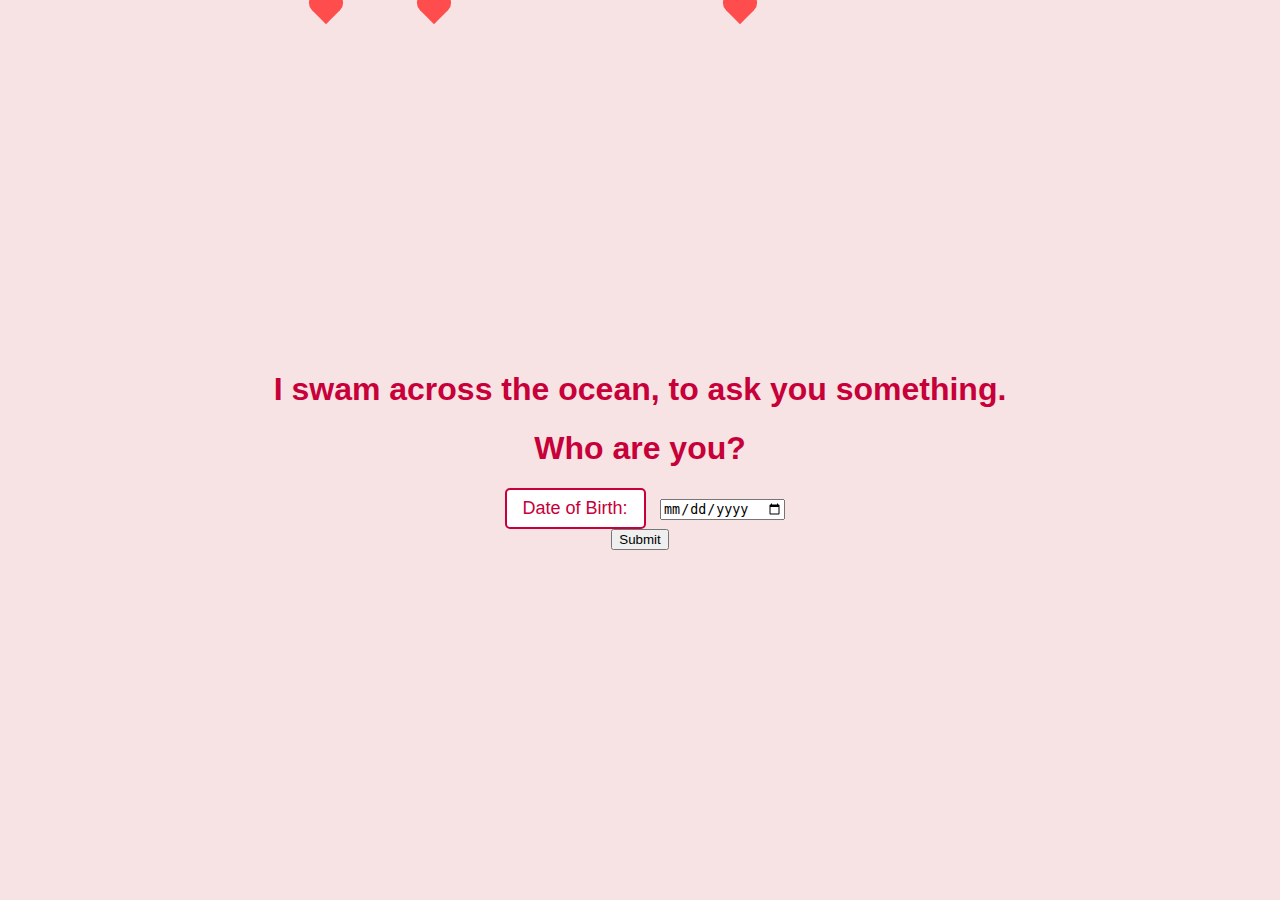
<file: index.html>
<!DOCTYPE html>
<html lang="en">
<head>
    <meta charset="UTF-8">
    <meta name="viewport" content="width=device-width, initial-scale=1.0">
    <link rel="stylesheet" href="styles1.css">
    <title>Valentine's Day Choice</title>
</head>
<body>
    <div class="container">
        <h1>I swam across the ocean, to ask you something.</h1>
        <h1>Who are you?</h1>
    <form id="dob-form">
        <label for="dob">Date of Birth:</label>
        <input type="date" id="dob" name="dob">
        <br>
        <button type="This is me">Submit</button>
    </form>
    <div id="heart-container">
    <div id="error-message"></div>
    
    <script src="page_1_script.js"></script>
    <script>
        document.getElementById("dob-form").addEventListener("submit", function(event) {
            event.preventDefault(); 

            var dobInput = document.getElementById("dob").value;
            var dob = new Date(dobInput);
            var targetDate = new Date("2003-02-21");

            if (dob.getTime() === targetDate.getTime()) {
                window.location.href = "index1.html";
            } else {
                document.getElementById("error-message").innerText = "Error: You are NOT jebby...";
            }
        });
    </script>
</body>
</html>
</file>
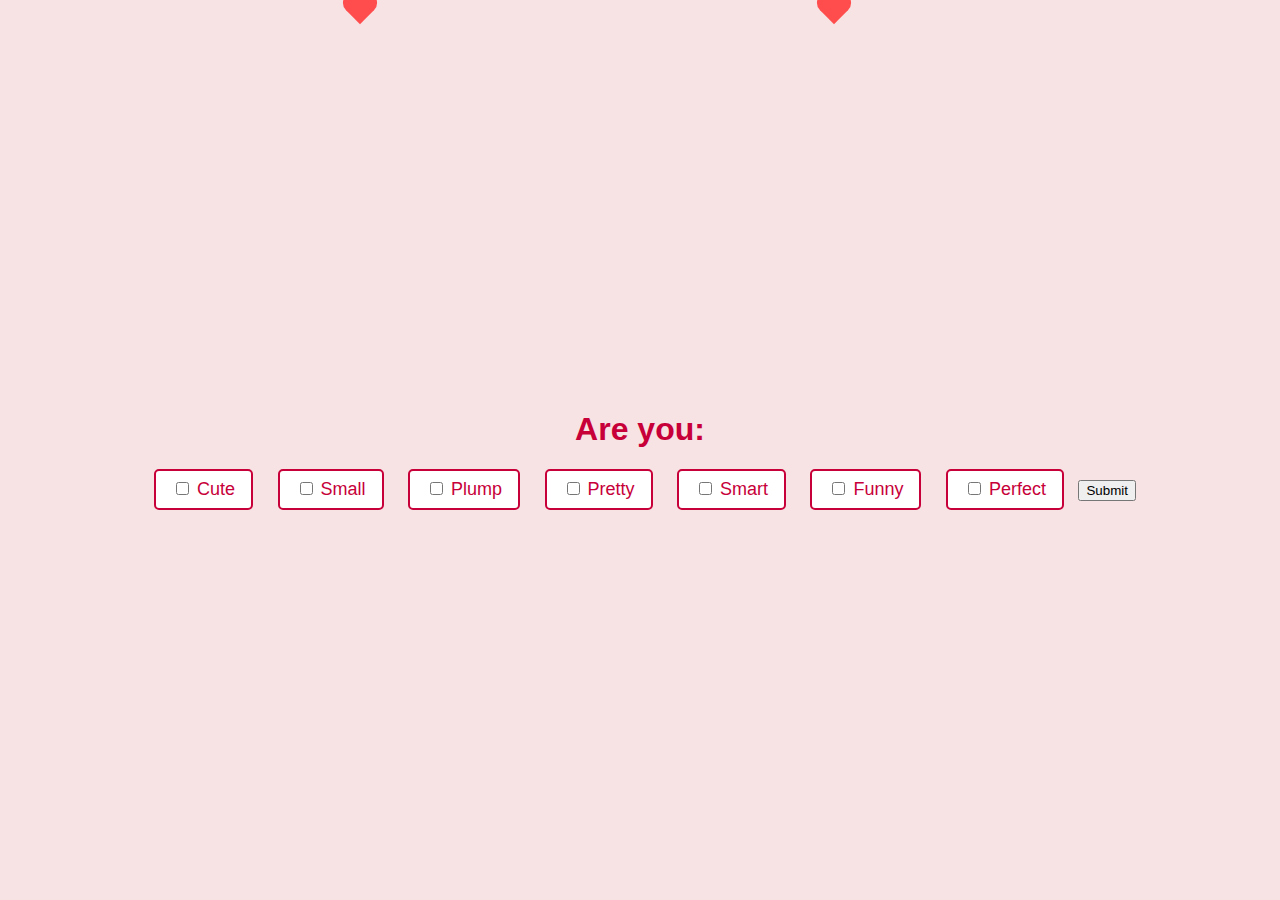
<file: index1.html>
<!DOCTYPE html>
<html lang="en">
<head>
    <meta charset="UTF-8">
    <meta name="viewport" content="width=device-width, initial-scale=1.0">
    <link rel="stylesheet" href="styles1.css">
    <title>Valentine's Day Choice</title>
</head>
<body>
    <div class="container">
        <h1>Are you:</h1>
        <form id="characteristics-form">
            <label class="checkbox-label" for="cute">
                <input type="checkbox" id="cute" name="characteristic" value="cute">
                Cute
            </label>
            
            <label class="checkbox-label" for="small">
                <input type="checkbox" id="small" name="characteristic" value="small">
                Small
            </label>
            
            <label class="checkbox-label" for="plump">
                <input type="checkbox" id="plump" name="characteristic" value="plump">
                Plump
            </label>
            
            <label class="checkbox-label" for="pretty">
                <input type="checkbox" id="pretty" name="characteristic" value="pretty">
                Pretty
            </label>
            
            <label class="checkbox-label" for="smart">
                <input type="checkbox" id="smart" name="characteristic" value="smart">
                Smart
            </label>
            
            <label class="checkbox-label" for="funny">
                <input type="checkbox" id="funny" name="characteristic" value="funny">
                Funny
            </label>
            
            <label class="checkbox-label" for="perfect">
                <input type="checkbox" id="perfect" name="characteristic" value="perfect">
                Perfect
            </label>
            
            <button type="submit">Submit</button>
        </form>
    <div id="error-message"></div>
    <div id="heart-container">
    </div>

    <script>
        document.getElementById("characteristics-form").addEventListener("submit", function(event) {
            event.preventDefault(); 
            
            var checkboxes = document.querySelectorAll('input[type="checkbox"]');
            var allChecked = true;
            
            checkboxes.forEach(function(checkbox) {
                if (!checkbox.checked) {
                    allChecked = false;
                }
            });

            if (allChecked) {
                window.location.href = "index_1a.html"; 
            } else {
                document.getElementById("error-message").innerText = "Error: You are NOT jebby...";
            }
        });
    </script>


    <script src="page_1_script.js"></script>
</body>
</html>
</file>
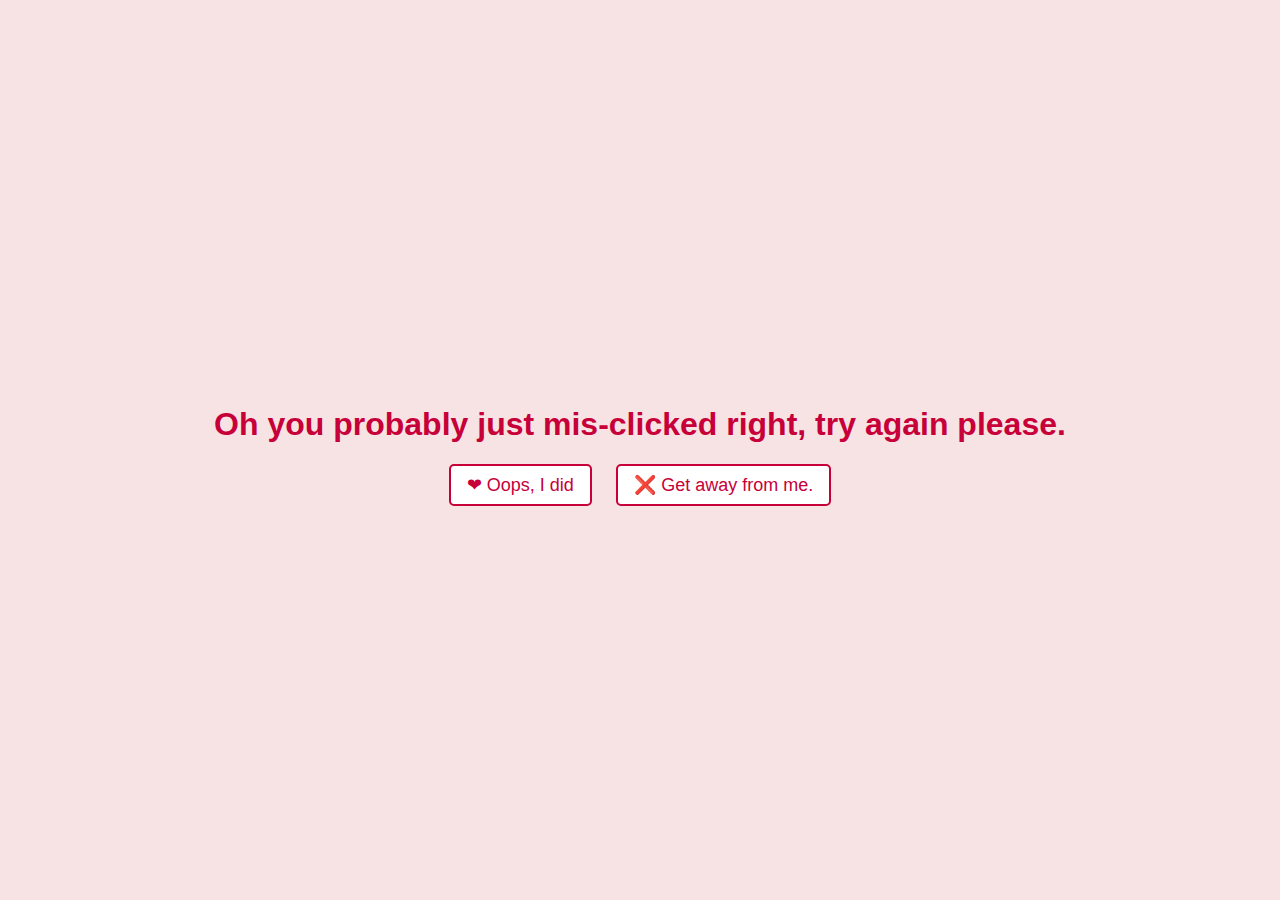
<file: index2.html>
<!DOCTYPE html>
<html lang="en">
<head>
    <meta charset="UTF-8">
    <meta name="viewport" content="width=device-width, initial-scale=1.0">
    <link rel="stylesheet" href="styles.css">
    <title>Valentine's Day Choice</title>
</head>
<body>
    <div class="container">
        <h1>Oh you probably just mis-clicked right, try again please.</h1>
        <div class="heart-box">
            <label for="yes">❤ Oops, I did</label>
            <input type="radio" id="yes" name="valentine" value="yes" onclick="redirectToPage1()">
            <label for="no">❌ Get away from me.</label>
            <input type="radio" id="no" name="valentine" value="no" onclick="displayErrorMessage()">
        </div>
        <div id="errorMessage" style="color: #ff4d6d; margin-top: 10px;"></div>
    </div>

    <script>
        function redirectToPage1() {
            window.location.href = 'index.html';
        }

        function displayErrorMessage() {
            window.location.href = 'index3.html';

        }
    </script>
</body>
</html>
</file>
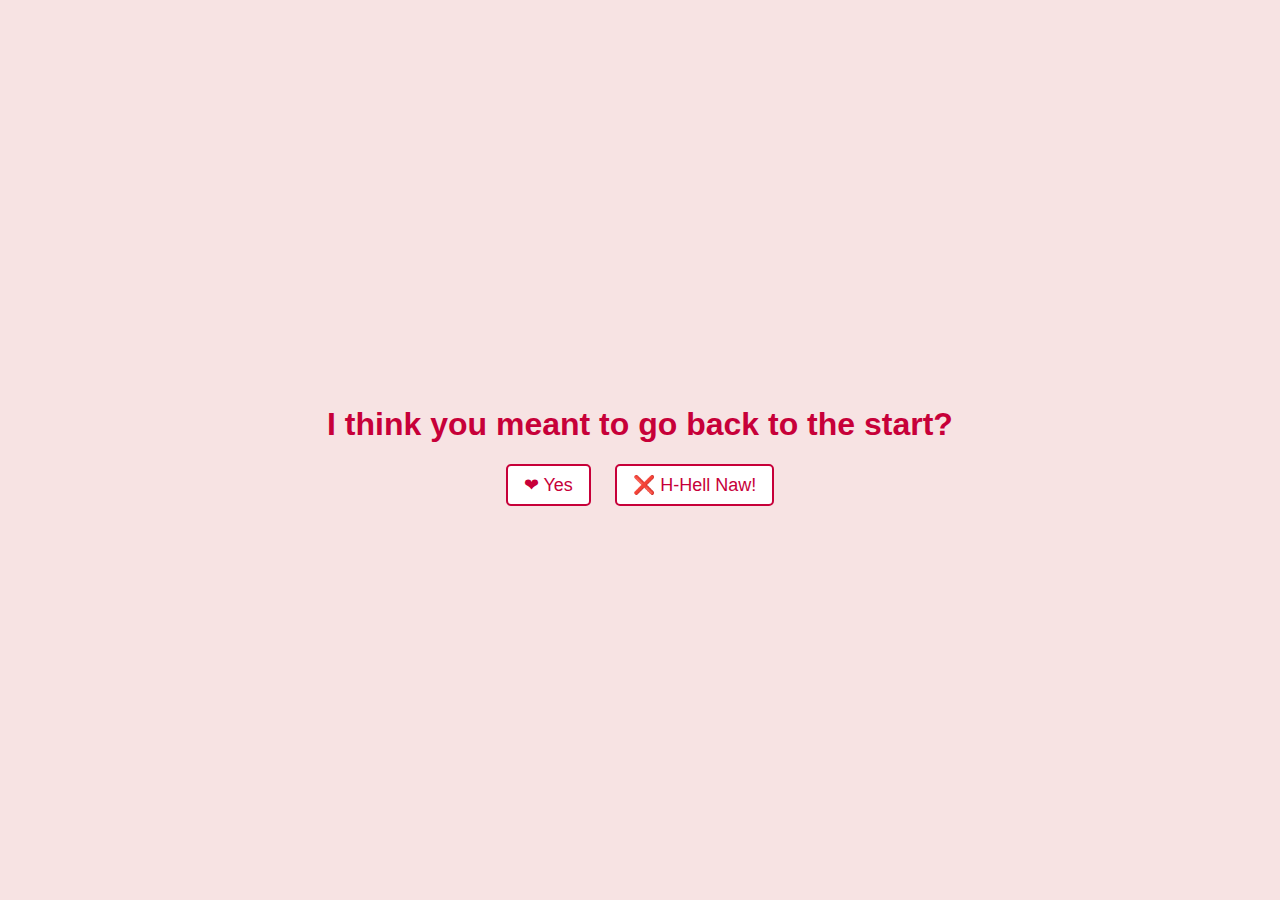
<file: index3.html>
<!DOCTYPE html>
<html lang="en">
<head>
    <meta charset="UTF-8">
    <meta name="viewport" content="width=device-width, initial-scale=1.0">
    <link rel="stylesheet" href="styles.css">
    <title>Valentine's Day Choice</title>
</head>
<body>
    <div class="container">
        <h1>I think you meant to go back to the start? </h1>
        <div class="heart-box">
            <label for="yes">❤ Yes</label>
            <input type="radio" id="yes" name="valentine" value="yes" onclick="redirectToPage1()">
            <label for="no">❌ H-Hell Naw!</label>
            <input type="radio" id="no" name="valentine" value="no" onclick="displayErrorMessage()">
        </div>
        <div id="errorMessage" style="color: #ff4d6d; margin-top: 10px;"></div>
    </div>

    <script>
        function redirectToPage1() {
            window.location.href = 'index.html';
        }

        function displayErrorMessage() {
            window.location.href = 'index4.html';

        }
    </script>
</body>
</html>
</file>
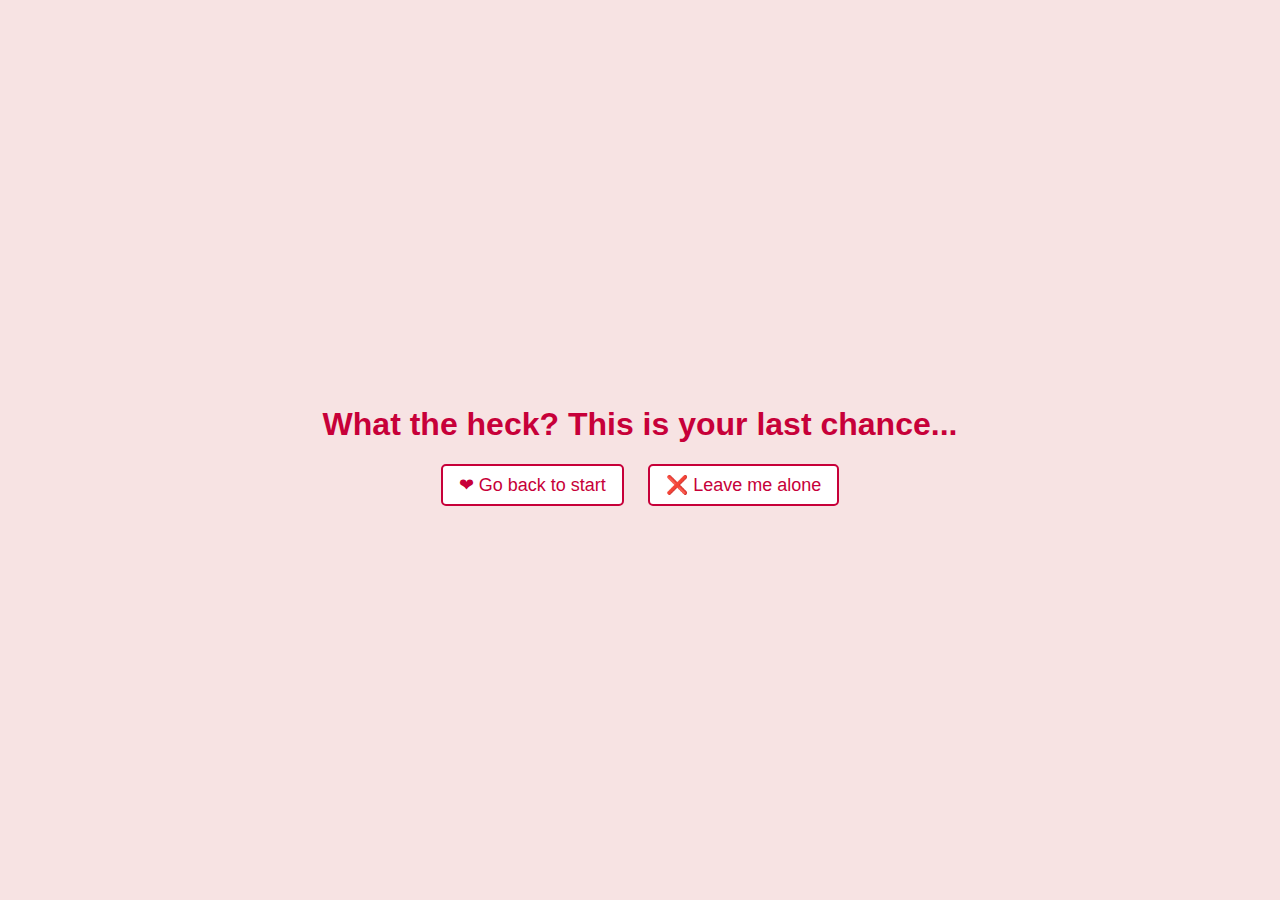
<file: index4.html>
<!DOCTYPE html>
<html lang="en">
<head>
    <meta charset="UTF-8">
    <meta name="viewport" content="width=device-width, initial-scale=1.0">
    <link rel="stylesheet" href="styles.css">
    <title>Valentine's Day Choice</title>
</head>
<body>
    <div class="container">
        <h1>What the heck? This is your last chance...</h1>
        <div class="heart-box">
            <label for="yes">❤ Go back to start</label>
            <input type="radio" id="yes" name="valentine" value="yes" onclick="redirectToPage1()">
            <label for="no">❌ Leave me alone</label>
            <input type="radio" id="no" name="valentine" value="no" onclick="displayErrorMessage()">
        </div>
        <div id="errorMessage" style="color: #ff4d6d; margin-top: 10px;"></div>
    </div>

    <script>
        function redirectToPage1() {
            window.location.href = 'index.html';
        }

        function displayErrorMessage() {
            window.location.href = 'index5.html';

        }
    </script>
</body>
</html>
</file>
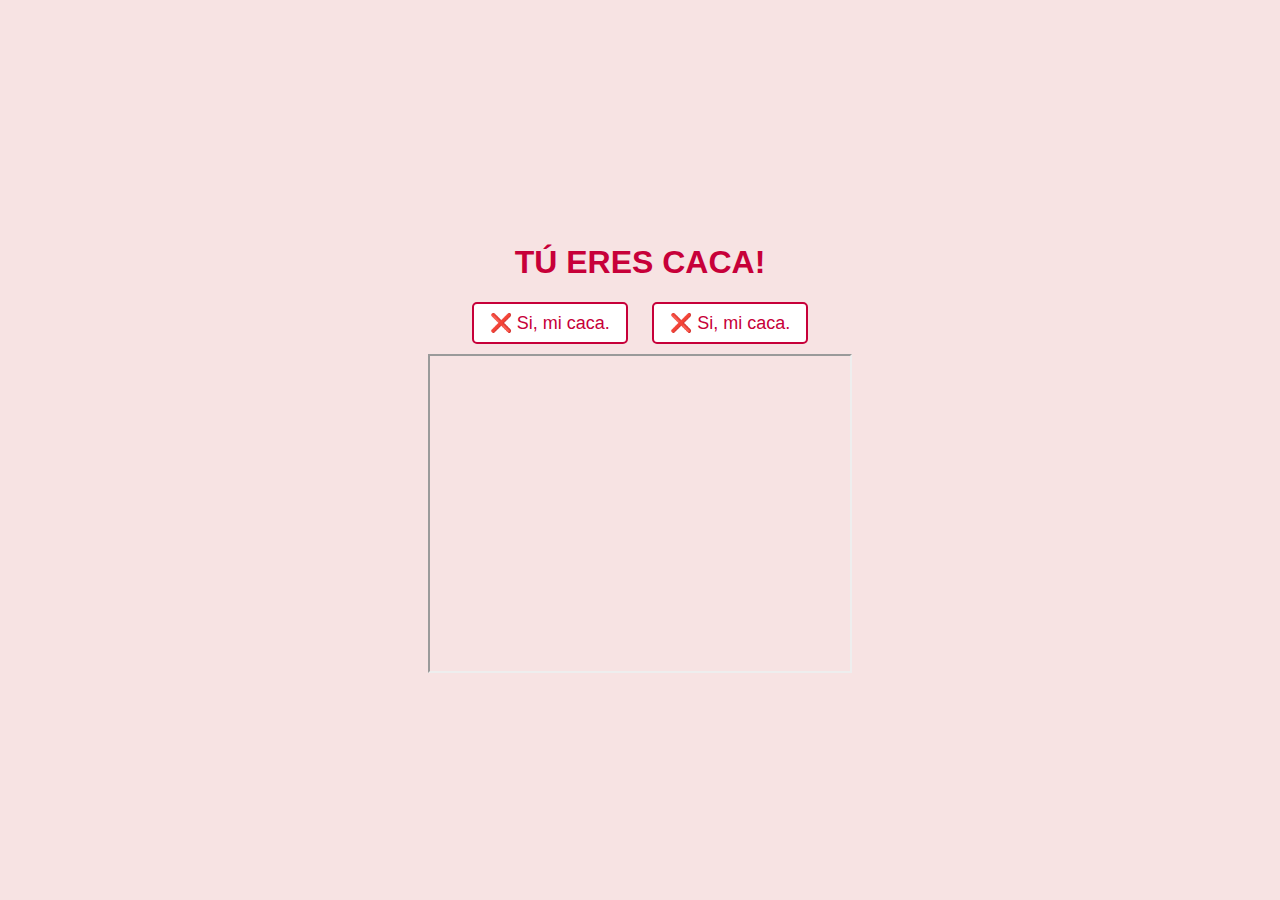
<file: index5.html>
<!DOCTYPE html>
<html lang="en">
<head>
    <meta charset="UTF-8">
    <meta name="viewport" content="width=device-width, initial-scale=1.0">
    <link rel="stylesheet" href="styles.css">
    <title>Valentine's Day Choice</title>
</head>
<body>
    <div class="container">
        <h1>TÚ ERES  CACA!</h1>
        <div class="heart-box">
            <label for="yes">❌ Si, mi caca.</label>
            <input type="radio" id="yes" name="valentine" value="yes" onclick="redirectToPage1()">
            <label for="no">❌ Si, mi caca.</label>
            <input type="radio" id="no" name="valentine" value="no" onclick="displayErrorMessage()">
        </div>
        <div id="errorMessage" style="color: #ff4d6d; margin-top: 10px;"></div>
        <iframe width="420" height="315 "
        src="https://www.youtube.com/embed/dso0aLeDKZE?autoplay=1&mute=1"> 
        </iframe>
    </div>

    <script>
        function redirectToPage1() {
            window.location.href = 'index.html';
        }

        function displayErrorMessage() {
            window.location.href = 'index.html';

        }
    </script>
</body>
</html>
</file>
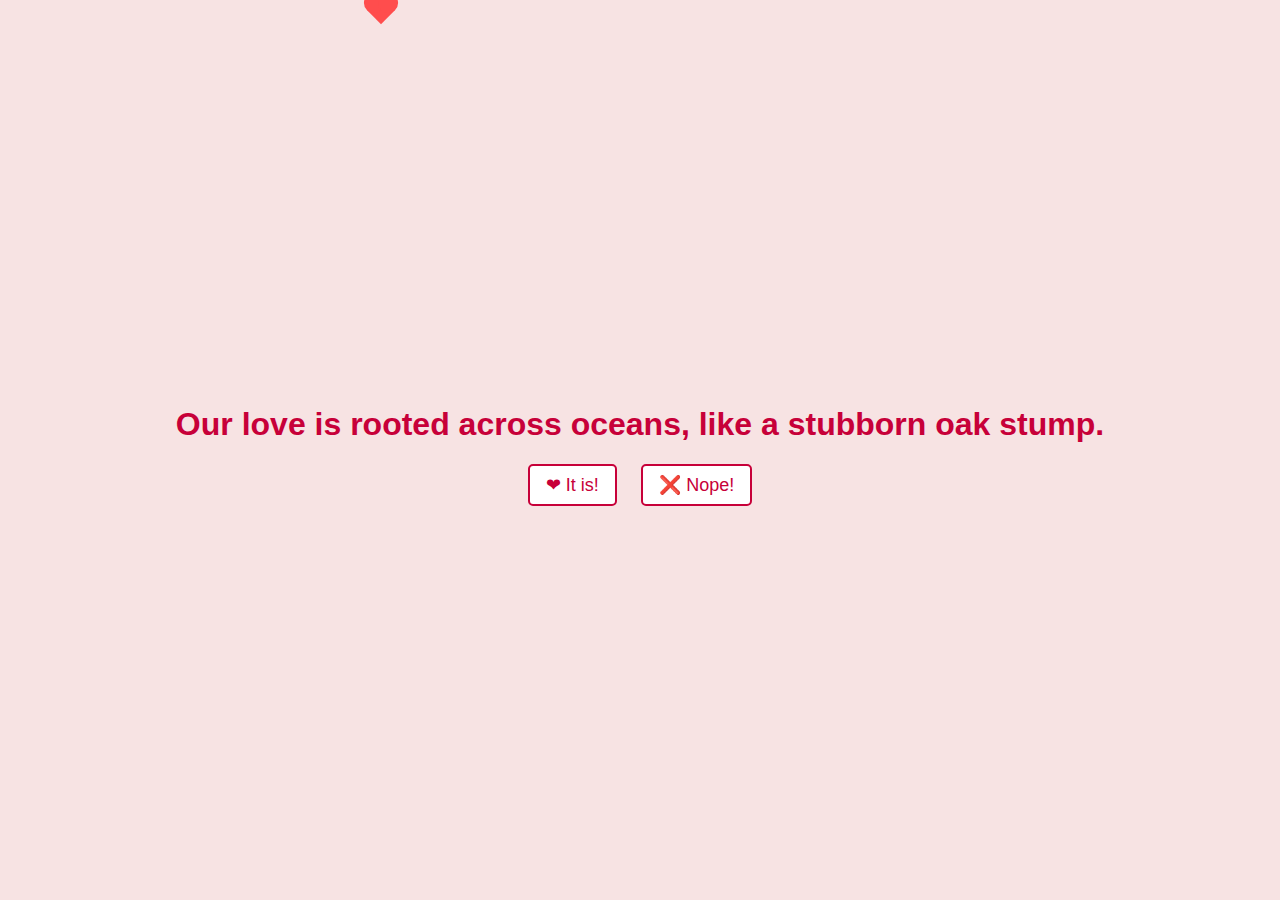
<file: index_1a.html>
<!DOCTYPE html>
<html lang="en">
<head>
    <meta charset="UTF-8">
    <meta name="viewport" content="width=device-width, initial-scale=1.0">
    <link rel="stylesheet" href="styles1.css">
    <title>Valentine's Day Choice</title>
</head>
<body>
    <div class="container">
        <h1>Our love is rooted across oceans, like a stubborn oak stump.</h1>
        <div class="heart-box">
            <label for="yes">❤ It is!</label>
            <input type="radio" id="yes" name="valentine" value="yes" onclick="redirectToPage1()">
            <label for="no">❌ Nope!</label>
            <input type="radio" id="no" name="valentine" value="no" onclick="displayErrorMessage()">
        </div>
        <div id="errorMessage" style="color: #ff4d6d; margin-top: 10px;"></div>
        <div id="heart-container">
    </div>

    <script src="page_1_script.js"></script>
    <script>
        function redirectToPage1() {
            window.location.href = 'index_1b.html';
        }

        function displayErrorMessage() {
            window.location.href = 'index2.html';

        }
    </script>
</body>
</html>
</file>
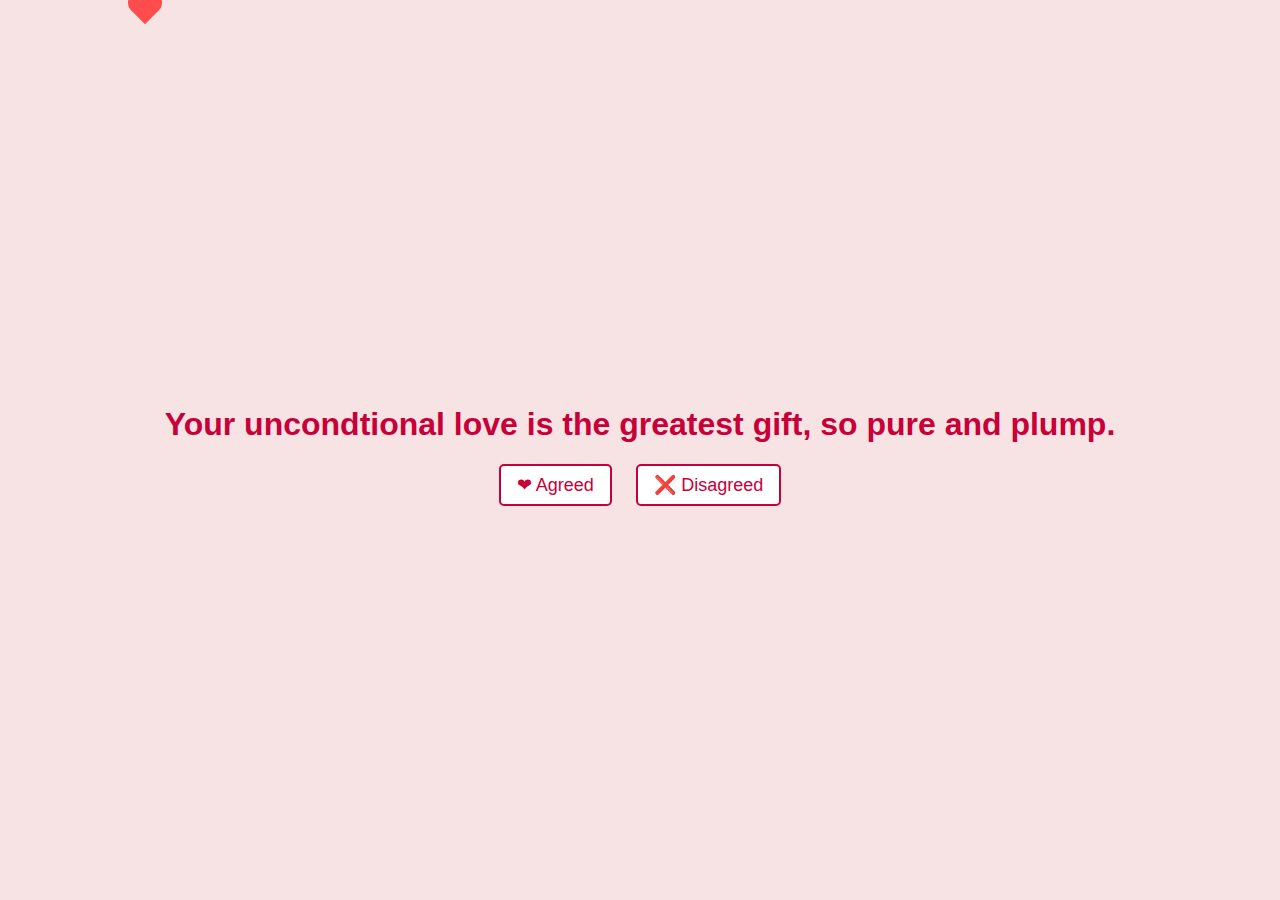
<file: index_1b.html>
<!DOCTYPE html>
<html lang="en">
<head>
    <meta charset="UTF-8">
    <meta name="viewport" content="width=device-width, initial-scale=1.0">
    <link rel="stylesheet" href="styles1.css">
    <title>Valentine's Day Choice</title>
</head>
<body>
    <div class="container">
        <h1>Your uncondtional love is the greatest gift, so pure and plump.</h1>
        <div class="heart-box">
            <label for="yes">❤ Agreed</label>
            <input type="radio" id="yes" name="valentine" value="yes" onclick="redirectToPage1()">
            <label for="no">❌ Disagreed</label>
            <input type="radio" id="no" name="valentine" value="no" onclick="displayErrorMessage()">
        </div>
        <div id="errorMessage" style="color: #ff4d6d; margin-top: 10px;"></div>
        <div id="heart-container">
    </div>

    <script src="page_1_script.js"></script>
    <script>
        function redirectToPage1() {
            window.location.href = 'index_1c.html';
        }

        function displayErrorMessage() {
            window.location.href = 'index2.html';

        }
    </script>
</body>
</html>
</file>
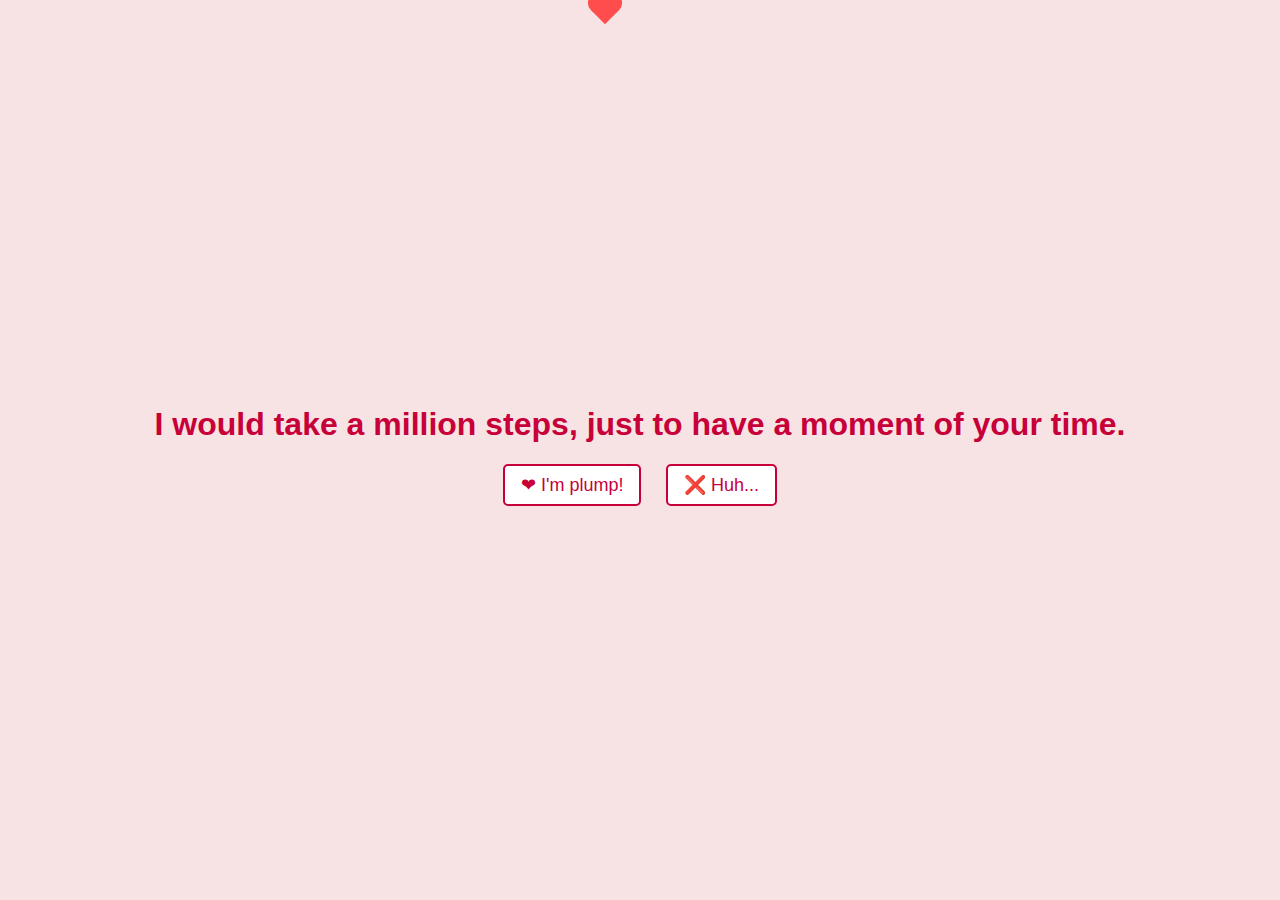
<file: index_1c.html>
<!DOCTYPE html>
<html lang="en">
<head>
    <meta charset="UTF-8">
    <meta name="viewport" content="width=device-width, initial-scale=1.0">
    <link rel="stylesheet" href="styles1.css">
    <title>Valentine's Day Choice</title>
</head>
<body>
    <div class="container">
        <h1>I would take a million steps, just to have a moment of your time.</h1>
        <div class="heart-box">
            <label for="yes">❤ I'm plump!</label>
            <input type="radio" id="yes" name="valentine" value="yes" onclick="redirectToPage1()">
            <label for="no">❌ Huh...</label>
            <input type="radio" id="no" name="valentine" value="no" onclick="displayErrorMessage()">
        </div>
        <div id="errorMessage" style="color: #ff4d6d; margin-top: 10px;"></div>
        <div id="heart-container">
    </div>

    <script src="page_1_script.js"></script>
    <script>
        function redirectToPage1() {
            window.location.href = 'index_1d.html';
        }

        function displayErrorMessage() {
            window.location.href = 'index2.html';

        }
    </script>
</body>
</html>
</file>
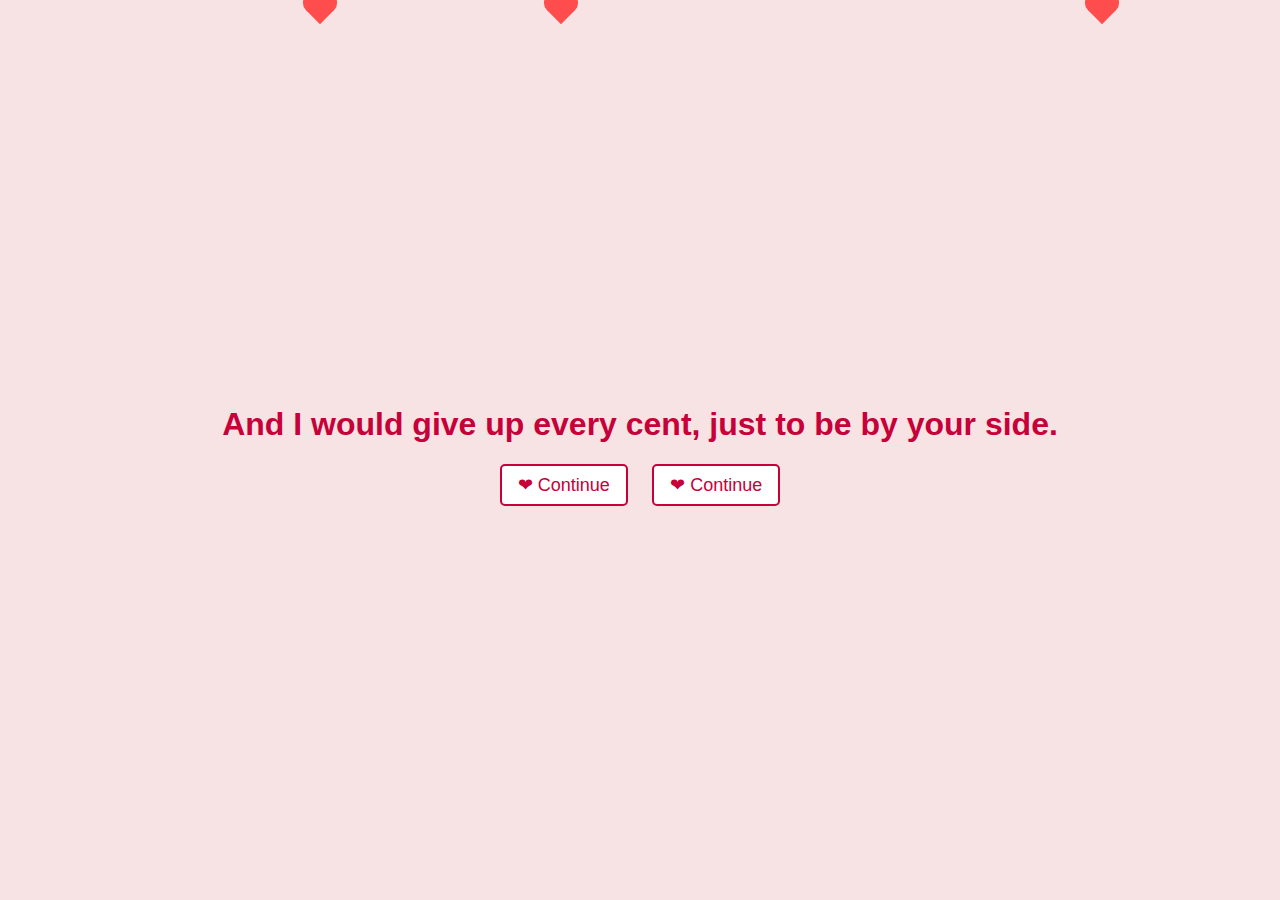
<file: index_1d.html>
<!DOCTYPE html>
<html lang="en">
<head>
    <meta charset="UTF-8">
    <meta name="viewport" content="width=device-width, initial-scale=1.0">
    <link rel="stylesheet" href="styles1.css">
    <title>Valentine's Day Choice</title>
</head>
<body>
    <div class="container">
        <h1>And I would give up every cent, just to be by your side.</h1>
        <div class="heart-box">
            <label for="yes">❤ Continue</label>
            <input type="radio" id="yes" name="valentine" value="yes" onclick="redirectToPage1()">
            <label for="no">❤ Continue</label>
            <input type="radio" id="no" name="valentine" value="no" onclick="displayErrorMessage()">
        </div>
        <div id="errorMessage" style="color: #ff4d6d; margin-top: 10px;"></div>
        <div id="heart-container">
    </div>

    <script src="page_1_script.js"></script>
    <script>
        function redirectToPage1() {
            window.location.href = 'index_1e.html';
        }

        function displayErrorMessage() {
            window.location.href = 'index_1e.html';

        }
    </script>
</body>
</html>
</file>
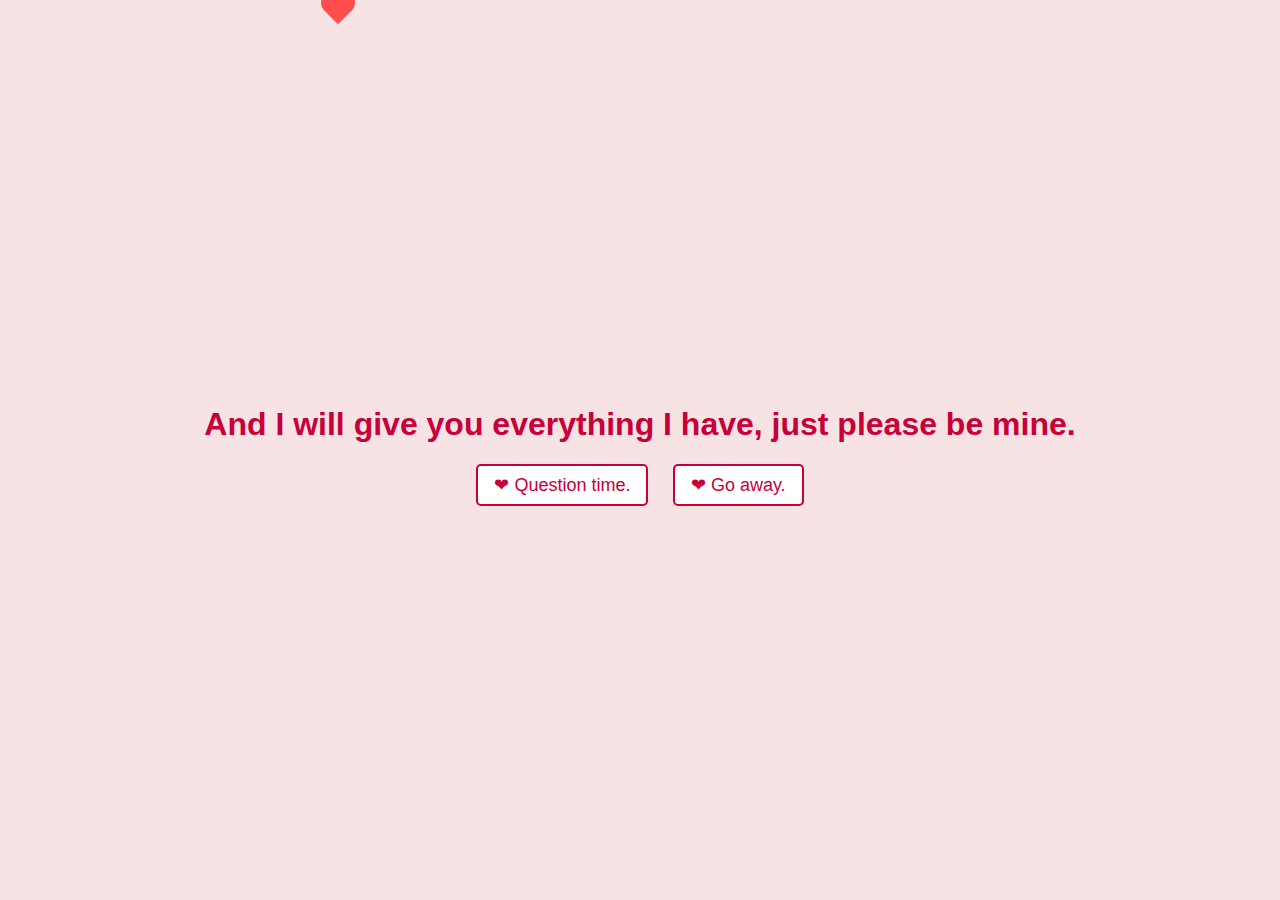
<file: index_1e.html>
<!DOCTYPE html>
<html lang="en">
<head>
    <meta charset="UTF-8">
    <meta name="viewport" content="width=device-width, initial-scale=1.0">
    <link rel="stylesheet" href="styles1.css">
    <title>Valentine's Day Choice</title>
</head>
<body>
    <div class="container">
        <h1>And I will give you everything I have, just please be mine.</h1>
        <div class="heart-box">
            <label for="yes">❤ Question time.</label>
            <input type="radio" id="yes" name="valentine" value="yes" onclick="redirectToPage1()">
            <label for="no">❤ Go away.</label>
            <input type="radio" id="no" name="valentine" value="no" onclick="displayErrorMessage()">
        </div>
        <div id="errorMessage" style="color: #ff4d6d; margin-top: 10px;"></div>
        <div id="heart-container">
    </div>

    <script src="page_1_script.js"></script>
    <script>
        function redirectToPage1() {
            window.location.href = 'index_1f.html';
        }

        function displayErrorMessage() {
            window.location.href = 'index2.html';

        }
    </script>
</body>
</html>
</file>
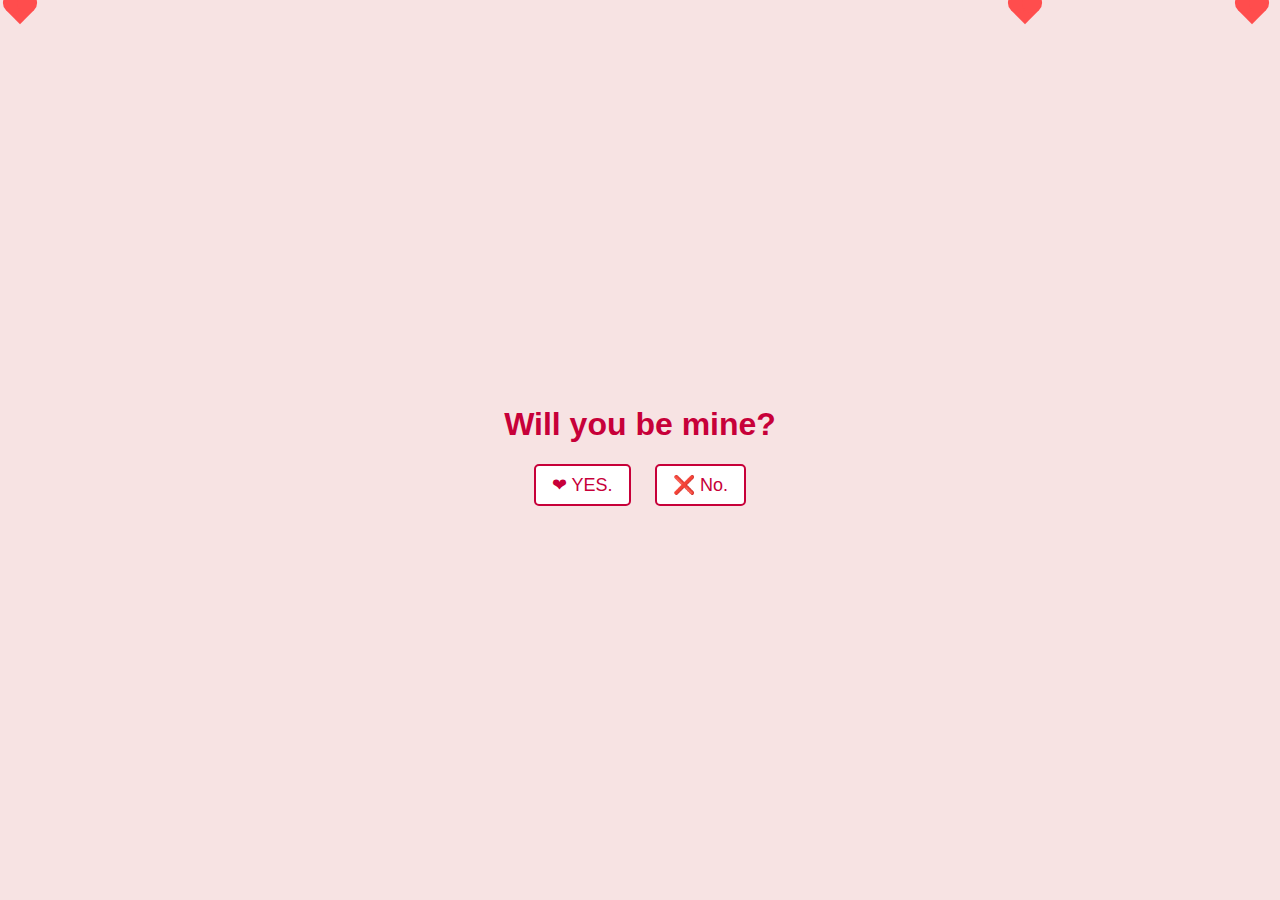
<file: index_1f.html>
<!DOCTYPE html>
<html lang="en">
<head>
    <meta charset="UTF-8">
    <meta name="viewport" content="width=device-width, initial-scale=1.0">
    <link rel="stylesheet" href="styles1.css">
    <title>Valentine's Day Choice</title>
</head>
<body>
    <div class="container">
        <h1>Will you be mine?</h1>
        <div class="heart-box">
            <label for="yes">❤ YES.</label>
            <input type="radio" id="yes" name="valentine" value="yes" onclick="redirectToPage1()">
            <label for="no">❌ No.</label>
            <input type="radio" id="no" name="valentine" value="no" onclick="displayErrorMessage()">
        </div>
        <div id="errorMessage" style="color: #ff4d6d; margin-top: 10px;"></div>
        <div id="heart-container">
    </div>

    <script src="page_1_script.js"></script>
    <script>
        function redirectToPage1() {
            window.location.href = 'page_2.html';
        }

        function displayErrorMessage() {
            window.location.href = 'index2.html';

        }
    </script>
</body>
</html>
</file>
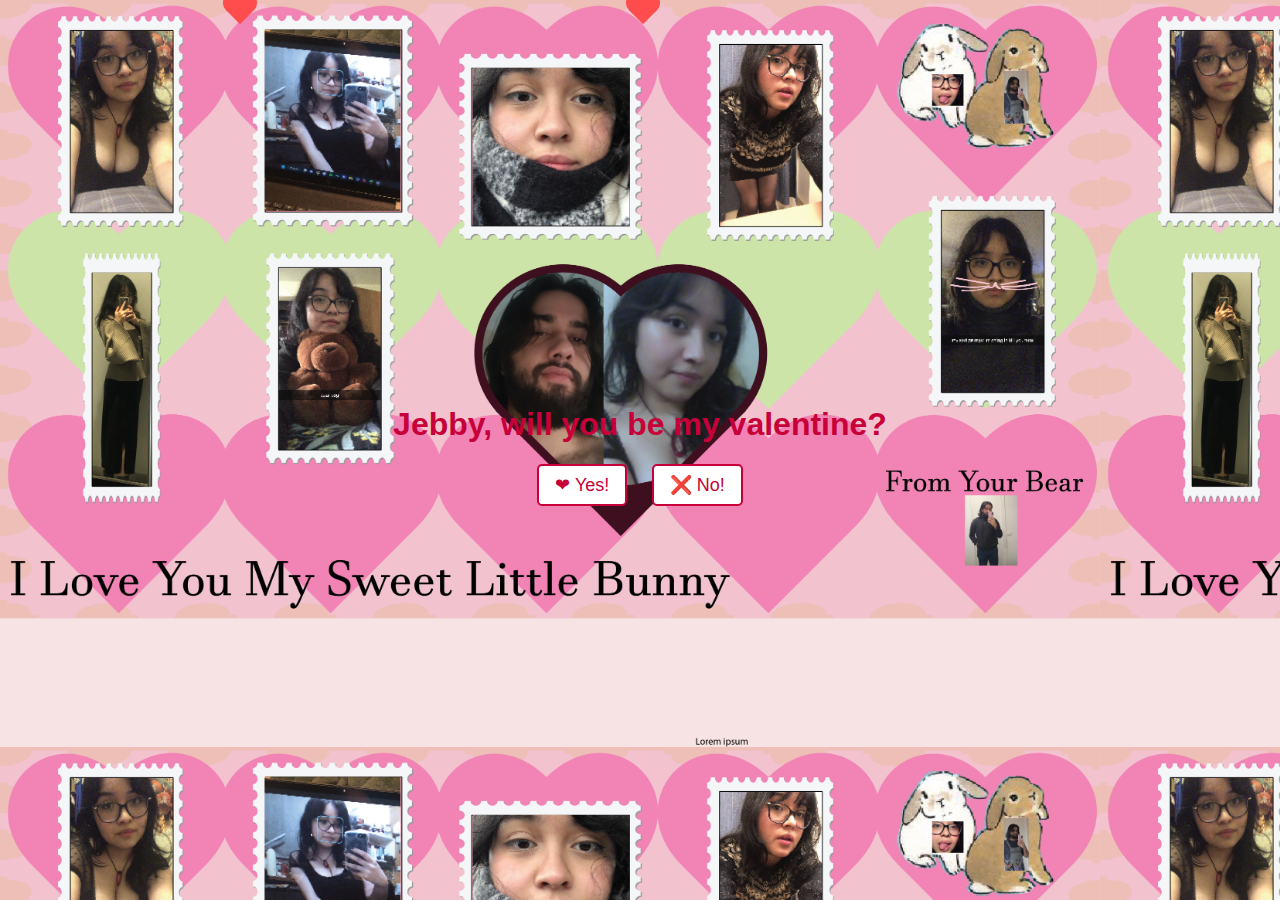
<file: page_2.html>
<!DOCTYPE html>
<html lang="en">
<head>
    <meta charset="UTF-8">
    <meta name="viewport" content="width=device-width, initial-scale=1.0">
    <link rel="stylesheet" href="page_2_styles.css">
    <title>Valentine's Day Choice</title>
</head>
<body>
    <div class="container">
        <h1>Jebby, will you be my valentine?</h1>
        <div class="heart-box">
            <label for="yes">❤ Yes!</label>
            <input type="radio" id="yes" name="valentine" value="yes" onclick="redirectToPage1()">
            <label for="no">❌ No!</label>
            <input type="radio" id="no" name="valentine" value="no" onclick="displayErrorMessage()">
        </div>
        <div id="errorMessage" style="color: #ff4d6d; margin-top: 10px;"></div>
        <div id="heart-container">
    </div>

    <script>
        function redirectToPage1() {
            window.location.href = 'page_1.html';
        }

        function displayErrorMessage() {
            window.location.href = 'index2.html';

        }
        
    </script>
    <script src="page_1_script.js"></script>
</body>
</html>
</file>
<file: styles1.css>
body {
    background-color: #f7e3e3; /* Light pink background */
    font-family: 'Arial', sans-serif;
    display: flex;
    align-items: center;
    justify-content: center;
    height: 100vh;
    margin: 0;
}

.container {
    text-align: center;
}

h1 {
    color: #c70039; /* Dark pink text color */
}

.yes-no-box {
    margin-top: 20px;
}

label {
    display: inline-block;
    margin: 0 10px;
    font-size: 18px;
}

input[type="radio"] {
    display: none;
}

label {
    cursor: pointer;
    padding: 8px 16px;
    border: 2px solid #c70039; /* Dark pink border */
    border-radius: 5px;
    color: #c70039;
    background-color: #fff;
}

input[type="radio"]:checked + label {
    background-color: #c70039;
    color: #fff;
}

#heart-container {
    position: absolute;
    top: 0;
    left: 0;
    width: 100%;
    height: 100%;
    pointer-events: none;
}

.heart {
    position: absolute;
    width: 20px;
    height: 20px;
    background-color: #ff4d4d; /* Red heart color */
    transform: rotate(-45deg);
    animation: fall 3s linear infinite;
}

.heart::before,
.heart::after {
    content: '';
    position: absolute;
    width: 20px;
    height: 20px;
    background-color: #ff4d4d; /* Red heart color */
    border-radius: 50%;
}

.heart::before {
    top: -10px;
    left: 0;
}

.heart::after {
    top: 0;
    left: 10px;
}

@keyframes fall {
    to {
        transform: translateY(100vh) rotate(-45deg);
        opacity: 0;
    }
}
</file>
<file: styles.css>
body {
    background-color: #f7e3e3; /* Light pink background */
    font-family: 'Arial', sans-serif;
    display: flex;
    align-items: center;
    justify-content: center;
    height: 100vh;
    margin: 0;
}

.container {
    text-align: center;
}

h1 {
    color: #c70039; /* Dark pink text color */
}

.yes-no-box {
    margin-top: 20px;
}

label {
    display: inline-block;
    margin: 0 10px;
    font-size: 18px;
}

input[type="radio"] {
    display: none;
}

label {
    cursor: pointer;
    padding: 8px 16px;
    border: 2px solid #c70039; /* Dark pink border */
    border-radius: 5px;
    color: #c70039;
    background-color: #fff;
}

input[type="radio"]:checked + label {
    background-color: #c70039;
    color: #fff;
}
</file>
<file: page_2_styles.css>
body {
    background-color: #f7e3e3; /* Light pink background */
    font-family: 'Arial', sans-serif;
    display: flex;
    align-items: center;
    justify-content: center;
    height: 100vh;
    margin: 0;
    background-image: url("vDayImage.png");
    background-size: 1100px;
}

.container {
    text-align: center;
}

h1 {
    color: #c70039; /* Dark pink text color */
}

.yes-no-box {
    margin-top: 20px;
}

label {
    display: inline-block;
    margin: 0 10px;
    font-size: 18px;
}

input[type="radio"] {
    display: none;
}

label {
    cursor: pointer;
    padding: 8px 16px;
    border: 2px solid #c70039; /* Dark pink border */
    border-radius: 5px;
    color: #c70039;
    background-color: #fff;
}

input[type="radio"]:checked + label {
    background-color: #c70039;
    color: #fff;
}


#heart-container {
    position: absolute;
    top: 0;
    left: 0;
    width: 100%;
    height: 100%;
    pointer-events: none;
}

.heart {
    position: absolute;
    width: 20px;
    height: 20px;
    background-color: #ff4d4d; /* Red heart color */
    transform: rotate(-45deg);
    animation: fall 3s linear infinite;
}

.heart::before,
.heart::after {
    content: '';
    position: absolute;
    width: 20px;
    height: 20px;
    background-color: #ff4d4d; /* Red heart color */
    border-radius: 50%;
}

.heart::before {
    top: -10px;
    left: 0;
}

.heart::after {
    top: 0;
    left: 10px;
}

@keyframes fall {
    to {
        transform: translateY(100vh) rotate(-45deg);
        opacity: 0;
    }
}
</file>
